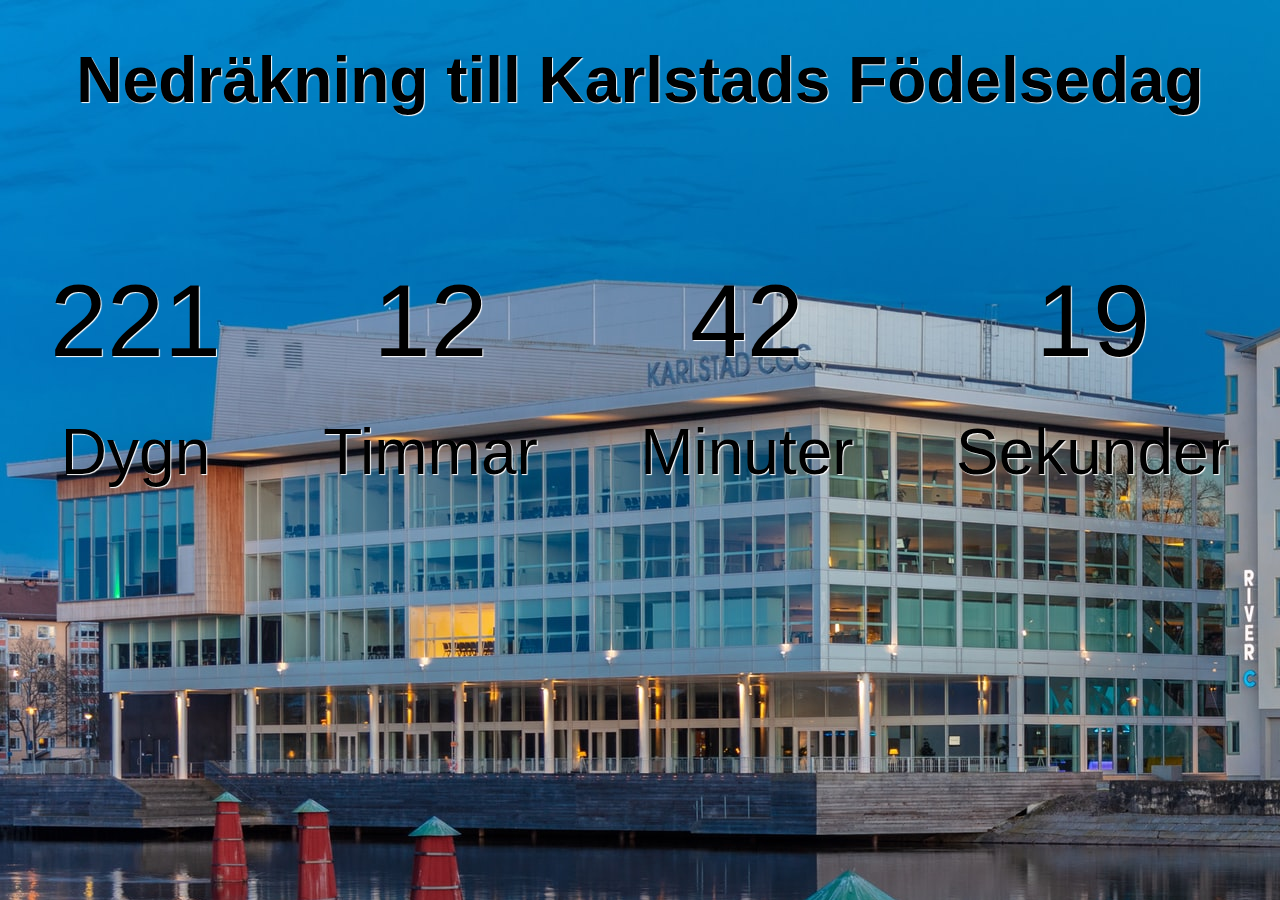
<file: pages/karlstads_birthday.html>
<!DOCTYPE html>
<html lang="en">
<head>
    <meta charset="UTF-8">
    <meta http-equiv="X-UA-Compatible" content="IE=edge">
    <meta name="viewport" content="width=device-width, initial-scale=1.0">
    <title>Countdown Karlstad</title>
    <script src="../scripts/countdown.js" defer></script>
    <style>
        body{
            background-image: url("../images/bg-karlstad.jpg");
            font-family: Arial, Helvetica, sans-serif;
            text-align: center;
            font-size: 2.5vw;
            text-shadow: 1px 1px 1px white;
 
        }
        .countdown{
            font-size: 8vw;
            display: flex;
            justify-content: center;
        }
        .countdown .container{
            margin: 0.5em;
            margin-top: 1em;
        }
        .countdown span{
            font-size: 5vw;
        }
        @keyframes blink {
            0%      { opacity:1; }
            100%     { opacity:0; }
        }
        h2{
            color: red;
        }
        .blink{
            animation: blink 250ms;
        }        
        @media screen and (max-width: 600px) {
            h1{
                font-size: 30px;
            }
            .countdown{
                font-size: 50px;
            }
            .countdown .container{
            margin: 5px;
            margin-top: 1.5em;
            }
        }
    </style>
</head>
<body>
    <h1>Nedräkning till Karlstads Födelsedag</h1>
    <h2 id="subtitle"></h2>
    <div class="countdown">
        <div id="days_container", class="container">
            <div id="days"></div>
            <span>Dygn</span>
        </div>
        <div id="hours_container", class="container">
            <div id="hours"></div>
            <span>Timmar</span>
        </div>
        <div id="minutes_container", class="container">
            <div id="minutes"></div>
            <span>Minuter</span>
        </div>
        <div id="seconds_container", class="container">
            <div id="seconds"></div>
            <span>Sekunder</span>
        </div>
    </div>
</body>
</html>
</file>
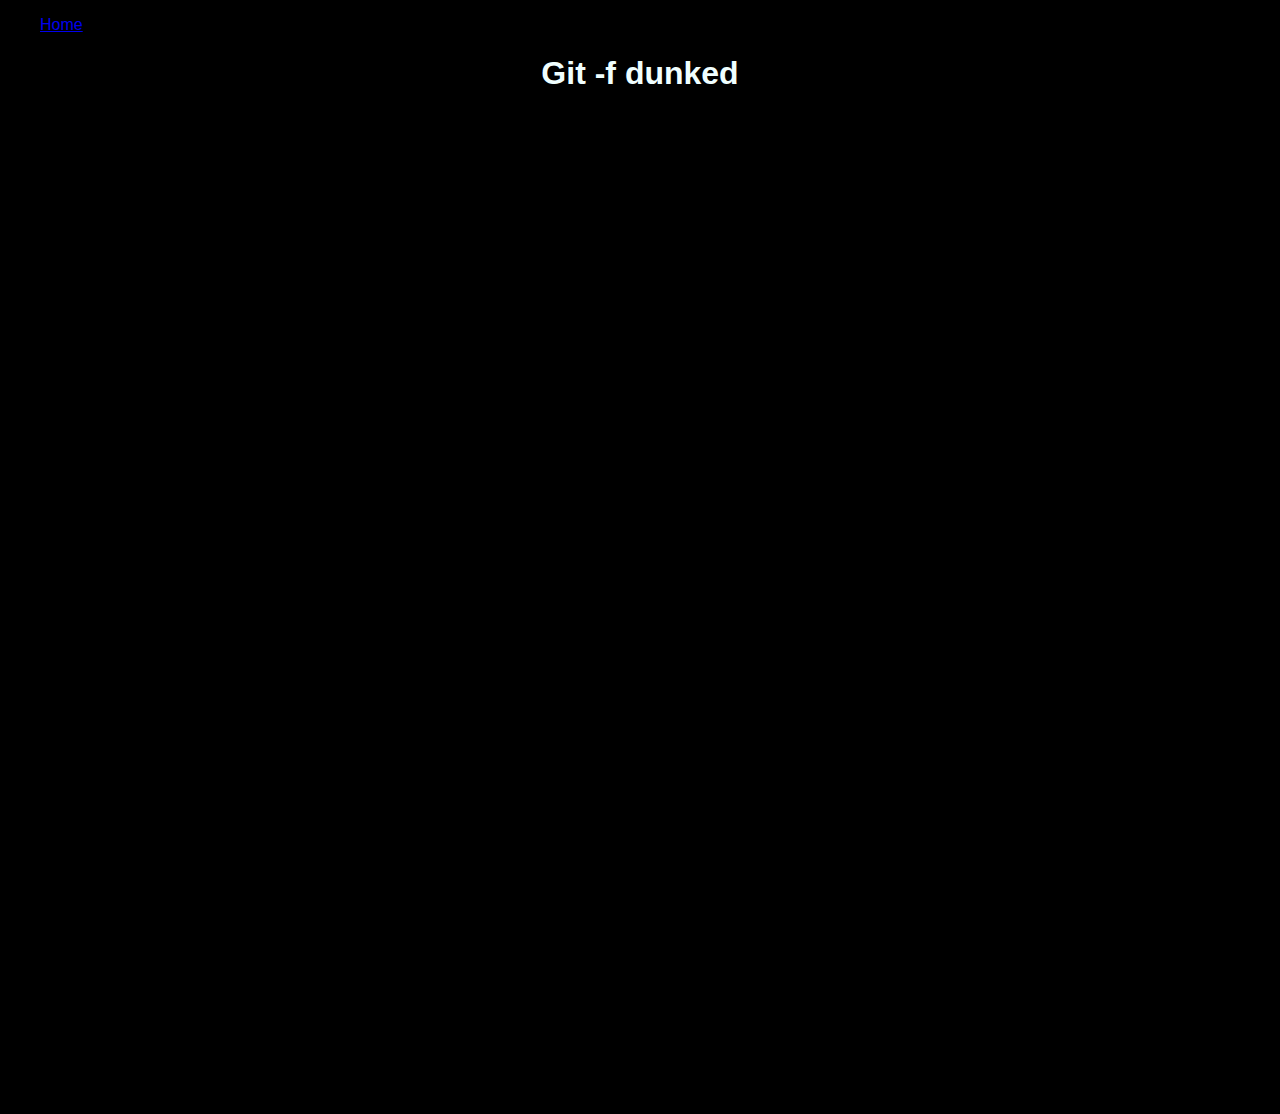
<file: pages/rekt.html>
<!DOCTYPE html>
<html lang="en">
    <head>
        <meta charset="UTF-8">
        <meta http-equiv="X-UA-Compatible" content="IE=edge">
        <meta name="viewport" content="width=device-width, initial-scale=1.0">
        <title>Learning HTML/CSS/Typescript</title>
        <style>
            body{
                font-family: Arial, Helvetica, sans-serif;
                background:rgb(0, 0, 0);
                color: rgb(0, 0, 0);
                margin: 0;
                padding: 0;
                }
            header{
                background: rgb(56, 42, 42);
                margin: 20px; /* Space around all sides*/
                padding: 20px; /* Space from sides to center */
            }
            .dancing_baby{
                background-image: url("https://imgur.com/ZJakB7N.gif");
                display: inline-flexbox;
                background-size: 1000px;
                background-repeat: no-repeat;
                height: 1000px;
                width: 1000px;
                margin: auto;
            }
            h1{
                color: azure;
                background-position: center;
                text-align: center;
            }
        </style>
    </head>
    <body>
        <nav>
            <ul><a href="../index.html">Home</a></ul>
        </nav>
        <h1>Git -f dunked</h1>
        <div class="dancing_baby">sit kid lmao</div>
    </body>
</html>
</file>
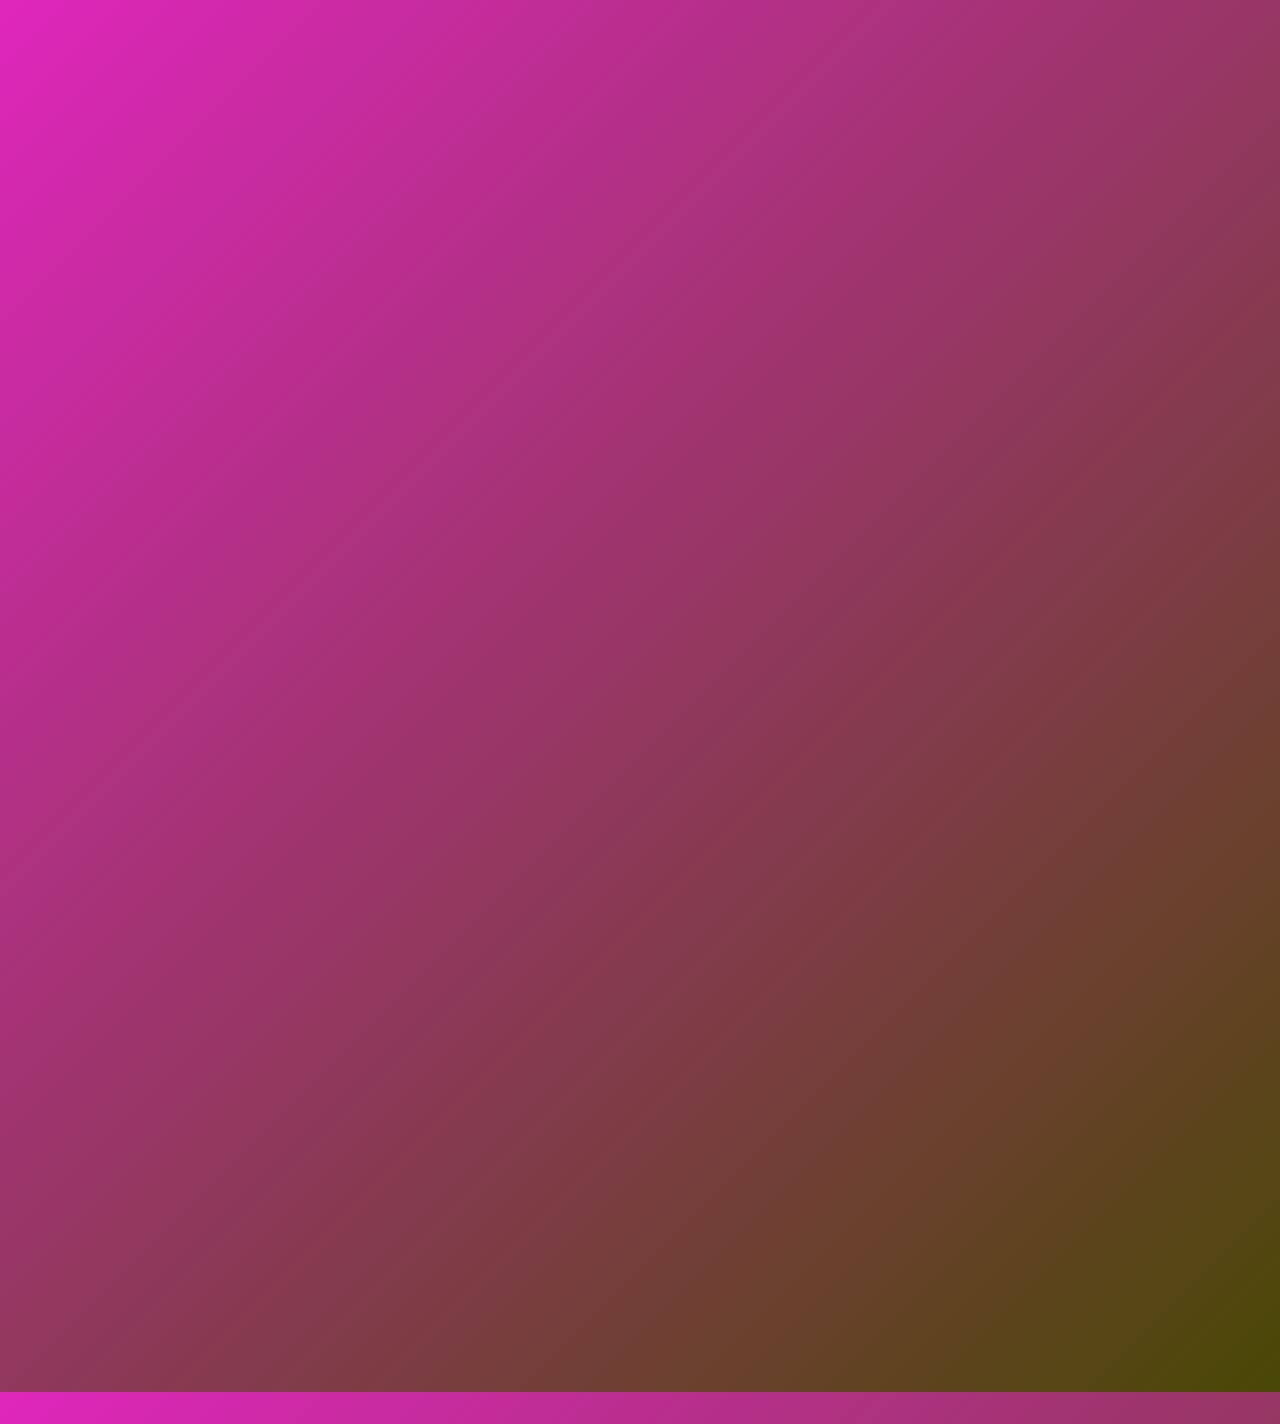
<file: pages/youtube_test.html>
<!DOCTYPE html>
<html lang="en">
    <head>
        <meta charset="UTF-8">
        <meta http-equiv="X-UA-Compatible" content="IE=edge">
        <meta name="viewport" content="width=device-width, initial-scale=1.0">
        <title>Youtube video on a static page test</title>
        <style>
            body{
                font-family: Arial, Helvetica, sans-serif;
                height: 150vh;
                background: rgb(223,38,188);
                background: linear-gradient(135deg, rgba(223,38,188,1) 0%, rgba(73,72,5,1) 100%);
                padding: 1vw;
                }

        </style>
    </head>
    <body>
        <div class="videos">
            <iframe width="560" height="315" src="https://www.youtube.com/embed/8EGliGWfuNI" title="YouTube video player" frameborder="0" allow="accelerometer; autoplay; clipboard-write; encrypted-media; gyroscope; picture-in-picture" allowfullscreen></iframe>
        </div>
        <iframe width="1800" height="1080" src="https://www.youtube.com/embed/ue3C_WCWcvo" title="YouTube video player" frameborder="0" allow="accelerometer; autoplay; clipboard-write; encrypted-media; gyroscope; picture-in-picture" allowfullscreen></iframe>
    </body>
</html>
</file>
